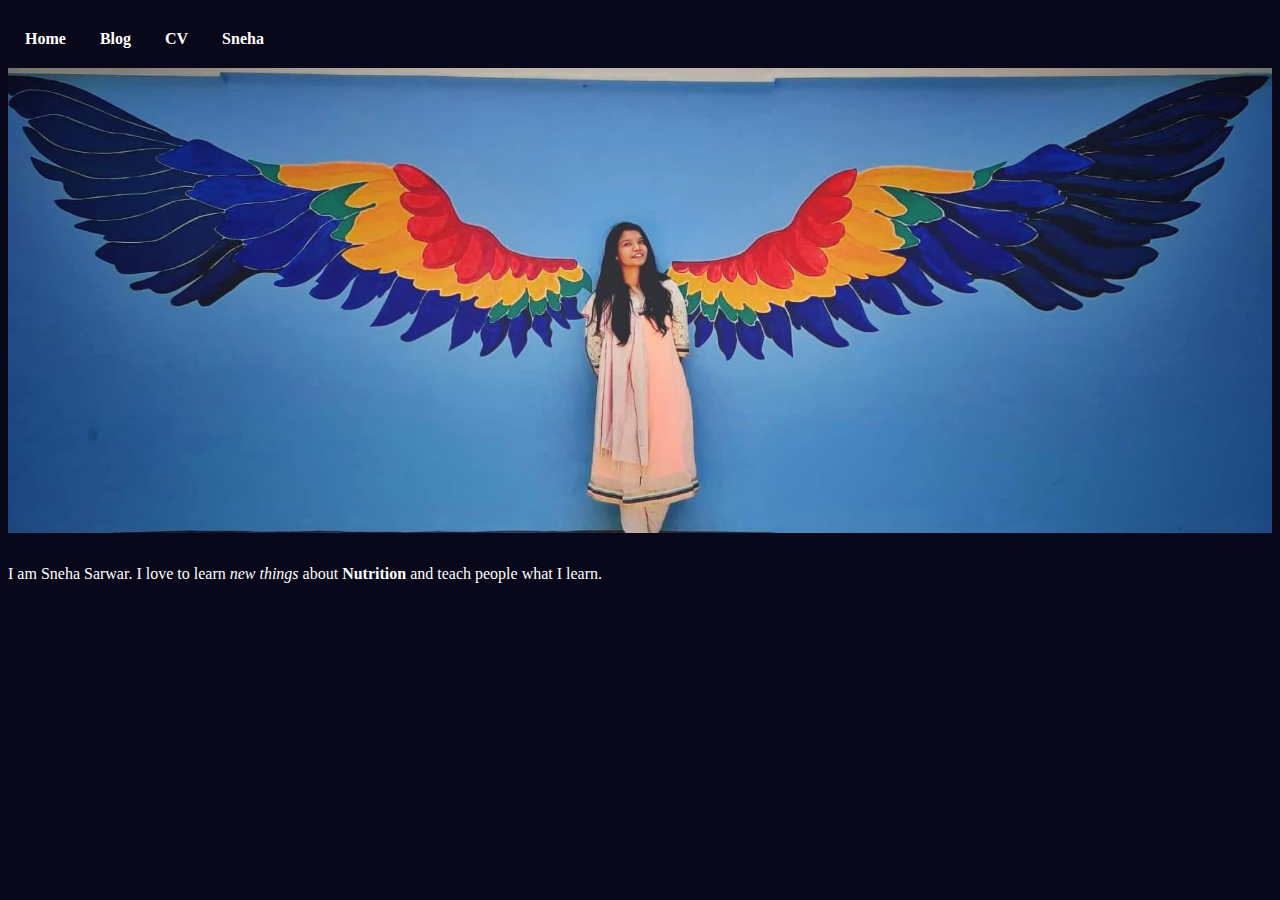
<file: index.html>
<!DOCTYPE html>
<html lang="en">
<head>
    <meta charset="UTF-8">
    <meta http-equiv="X-UA-Compatible" content="IE=edge">
    <meta name="viewport" content="width=device-width, initial-scale=1.0">
    <link rel="stylesheet" href="main.css">
    <title>Sneha Sarwar</title>
</head>
<body>
    <nav>
        <ul>
            
            <li><a href="index.html">Home</a></li>
            <li><a href="blog.html" target="_blank">Blog</a></li> 
            <!-- <li><a href="research.html" target="_blank">Research</a></li> -->
            <li><a href="cv.html" target="_blank">CV</a></li>
            
            <li><a href="https://www.facebook.com/sneha.sarwar" target="_blank">Sneha</a></li> 
            
        </ul>
    </nav>
    <main>
        <img src="sneha.jpg" alt="sneha's picture">
        <div class="ani">
        <p>I am Sneha Sarwar. I love to learn <i>new things</i> about <b>Nutrition</b> and teach people what I learn.</p>
        </div>
    </main>
       
</body>
</html>
</file>
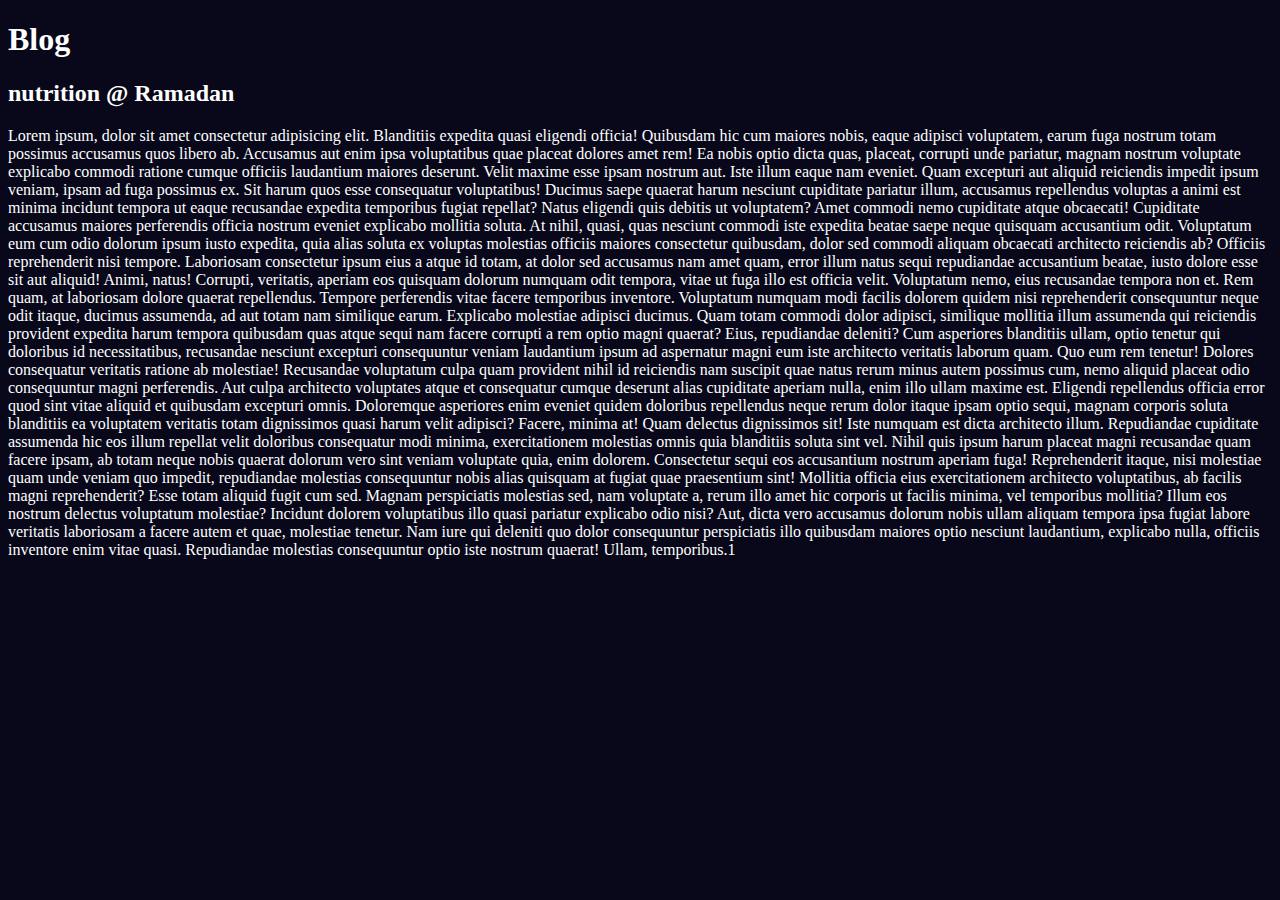
<file: blog.html>
<!DOCTYPE html>
<html lang="en">
<head>
    <meta charset="UTF-8">
    <meta http-equiv="X-UA-Compatible" content="IE=edge">
    <meta name="viewport" content="width=device-width, initial-scale=1.0">
    <link rel="stylesheet" href="blog.css">
    <title>Blog</title>
</head>
<body>
    <main>
        <header> <h1>Blog </h1></header>
        <article>
            <h2> nutrition @ Ramadan</h2>
            <p> Lorem ipsum, dolor sit amet consectetur adipisicing elit. Blanditiis expedita quasi eligendi officia! Quibusdam hic cum maiores nobis, eaque adipisci voluptatem, earum fuga nostrum totam possimus accusamus quos libero ab.
            Accusamus aut enim ipsa voluptatibus quae placeat dolores amet rem! Ea nobis optio dicta quas, placeat, corrupti unde pariatur, magnam nostrum voluptate explicabo commodi ratione cumque officiis laudantium maiores deserunt.
            Velit maxime esse ipsam nostrum aut. Iste illum eaque nam eveniet. Quam excepturi aut aliquid reiciendis impedit ipsum veniam, ipsam ad fuga possimus ex. Sit harum quos esse consequatur voluptatibus!
            Ducimus saepe quaerat harum nesciunt cupiditate pariatur illum, accusamus repellendus voluptas a animi est minima incidunt tempora ut eaque recusandae expedita temporibus fugiat repellat? Natus eligendi quis debitis ut voluptatem?
            Amet commodi nemo cupiditate atque obcaecati! Cupiditate accusamus maiores perferendis officia nostrum eveniet explicabo mollitia soluta. At nihil, quasi, quas nesciunt commodi iste expedita beatae saepe neque quisquam accusantium odit.
            Voluptatum eum cum odio dolorum ipsum iusto expedita, quia alias soluta ex voluptas molestias officiis maiores consectetur quibusdam, dolor sed commodi aliquam obcaecati architecto reiciendis ab? Officiis reprehenderit nisi tempore.
            Laboriosam consectetur ipsum eius a atque id totam, at dolor sed accusamus nam amet quam, error illum natus sequi repudiandae accusantium beatae, iusto dolore esse sit aut aliquid! Animi, natus!
            Corrupti, veritatis, aperiam eos quisquam dolorum numquam odit tempora, vitae ut fuga illo est officia velit. Voluptatum nemo, eius recusandae tempora non et. Rem quam, at laboriosam dolore quaerat repellendus.
            Tempore perferendis vitae facere temporibus inventore. Voluptatum numquam modi facilis dolorem quidem nisi reprehenderit consequuntur neque odit itaque, ducimus assumenda, ad aut totam nam similique earum. Explicabo molestiae adipisci ducimus.
            Quam totam commodi dolor adipisci, similique mollitia illum assumenda qui reiciendis provident expedita harum tempora quibusdam quas atque sequi nam facere corrupti a rem optio magni quaerat? Eius, repudiandae deleniti?
            Cum asperiores blanditiis ullam, optio tenetur qui doloribus id necessitatibus, recusandae nesciunt excepturi consequuntur veniam laudantium ipsum ad aspernatur magni eum iste architecto veritatis laborum quam. Quo eum rem tenetur!
            Dolores consequatur veritatis ratione ab molestiae! Recusandae voluptatum culpa quam provident nihil id reiciendis nam suscipit quae natus rerum minus autem possimus cum, nemo aliquid placeat odio consequuntur magni perferendis.
            Aut culpa architecto voluptates atque et consequatur cumque deserunt alias cupiditate aperiam nulla, enim illo ullam maxime est. Eligendi repellendus officia error quod sint vitae aliquid et quibusdam excepturi omnis.
            Doloremque asperiores enim eveniet quidem doloribus repellendus neque rerum dolor itaque ipsam optio sequi, magnam corporis soluta blanditiis ea voluptatem veritatis totam dignissimos quasi harum velit adipisci? Facere, minima at!
            Quam delectus dignissimos sit! Iste numquam est dicta architecto illum. Repudiandae cupiditate assumenda hic eos illum repellat velit doloribus consequatur modi minima, exercitationem molestias omnis quia blanditiis soluta sint vel.
            Nihil quis ipsum harum placeat magni recusandae quam facere ipsam, ab totam neque nobis quaerat dolorum vero sint veniam voluptate quia, enim dolorem. Consectetur sequi eos accusantium nostrum aperiam fuga!
            Reprehenderit itaque, nisi molestiae quam unde veniam quo impedit, repudiandae molestias consequuntur nobis alias quisquam at fugiat quae praesentium sint! Mollitia officia eius exercitationem architecto voluptatibus, ab facilis magni reprehenderit?
            Esse totam aliquid fugit cum sed. Magnam perspiciatis molestias sed, nam voluptate a, rerum illo amet hic corporis ut facilis minima, vel temporibus mollitia? Illum eos nostrum delectus voluptatum molestiae?
            Incidunt dolorem voluptatibus illo quasi pariatur explicabo odio nisi? Aut, dicta vero accusamus dolorum nobis ullam aliquam tempora ipsa fugiat labore veritatis laboriosam a facere autem et quae, molestiae tenetur.
            Nam iure qui deleniti quo dolor consequuntur perspiciatis illo quibusdam maiores optio nesciunt laudantium, explicabo nulla, officiis inventore enim vitae quasi. Repudiandae molestias consequuntur optio iste nostrum quaerat! Ullam, temporibus.1</p>
        </article>
    </main>
</body>
</html>
</file>
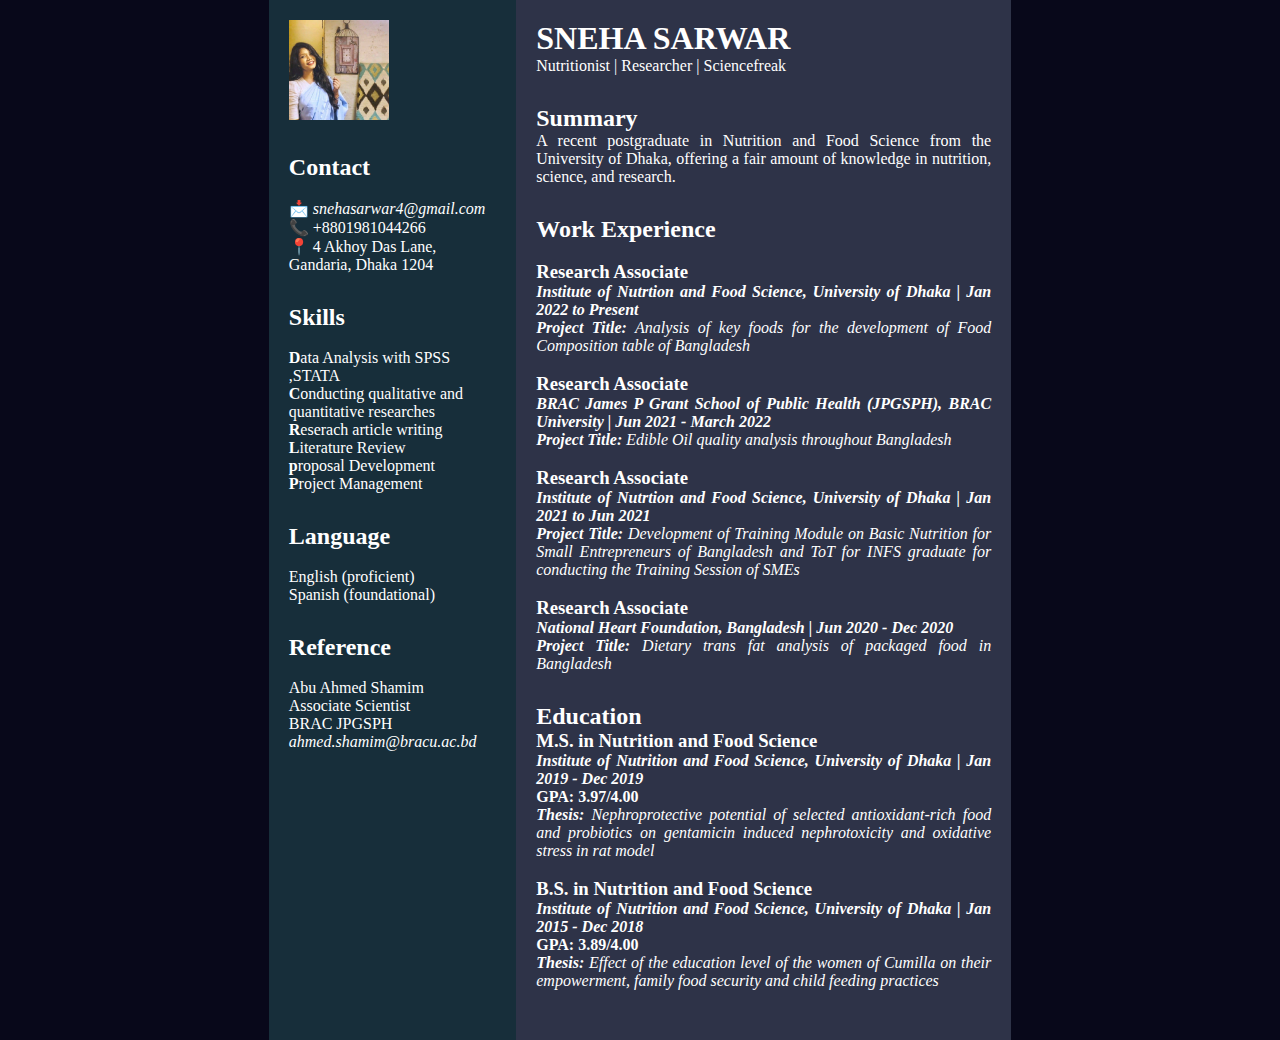
<file: cv.html>
<!DOCTYPE html>
<html lang="en">
<head>
    <meta charset="UTF-8">
    <meta http-equiv="X-UA-Compatible" content="IE=edge">
    <meta name="viewport" content="width=device-width, initial-scale=1.0">
    <link rel="stylesheet" href="cv.css">
    <title>CV</title>
</head>
<body>
	<div class="full">
		<div class="left">
			<div class="image">
				<img src=
"dp.jpg"
					alt="gfg-logo"
					style="width:100px;height:100px;align-self: center;">
			</div>
			<div class="Contact">
				<h2>Contact</h2>
                <br>
				

<p><li><a href="mailto:snehasarwar4@gmail.com">&#128233;  <i>snehasarwar4@gmail.com</i></a></li></p>



				

<p>&#128222; +8801981044266</p>
<p>&#128205; 4 Akhoy Das Lane, Gandaria, Dhaka 1204</p>


			</div>
			<div class="Skills">
				<h2>Skills</h2>
                <br>
				<ul>
					<li><b>D</b>ata Analysis with SPSS ,STATA</li>
					<li><b>C</b>onducting qualitative
                        and quantitative
                        researches</li>
					<li><b>R</b>eserach article
                        writing</b></li>
                    <li><b>L</b>iterature Review</b></li>
                    <li><b>p</b>roposal Development</b></li>
                    <li><b>P</b>roject Management</b></li>
				</ul>
			</div>
			<div class="Language">
				<h2>Language</h2>
                <br>
				<ul>
					<li>English (proficient)</li>
					<li>Spanish (foundational)</li>
				</ul>
			</div>
			<div class="Hobbies">
				<h2>Reference</h2>
                <br>
				<ul>
					<li>Abu Ahmed Shamim</li>
					<li>Associate Scientist</li>
                    <li>BRAC JPGSPH</li>
                    <li><a href="mailto:ahmed.shamim@bracu.ac.bd"><i>ahmed.shamim@bracu.ac.bd</i></a></li>
				</ul>
			</div>
		</div>
		<div class="right">
			<div class="name">
				<h1>SNEHA SARWAR</h1>
			</div>
			<div class="title">
				

<p>Nutritionist | Researcher | Sciencefreak</p>



			</div>
			<div class="Summary">
				<h2>Summary</h2>
				

<p>A recent postgraduate in
    Nutrition and Food Science from
    the University of Dhaka, offering
    a fair amount of knowledge in
    nutrition, science, and research.
				</p>



			</div>
			<div class="Experience">
				<h2>Work Experience</h2>
                <br>
				<h3>Research Associate</h3>
                <h4><i>Institute of Nutrtion and Food Science, University of Dhaka</i> |<i> Jan 2022 to Present</i> </h4>
                <p><i><b>Project Title:</b> Analysis of key foods for the development of
                    Food Composition table of Bangladesh</i></p>
                <br>
				<h3>Research Associate</h3>
                <h4><i>BRAC James P Grant School of Public Health (JPGSPH), BRAC University | Jun 2021 - March 2022</i></h4>
                <p><i><b>Project Title:</b> Edible Oil quality analysis throughout
                    Bangladesh</i></p>
                <br>
                <h3>Research Associate</h3>
                <h4><i>Institute of Nutrtion and Food Science, University of Dhaka | Jan 2021 to Jun 2021</i> </h4>
                <p><i><b>Project Title:</b> Development of Training Module on Basic
                    Nutrition for Small Entrepreneurs of Bangladesh and ToT for
                    INFS graduate for conducting the Training Session of SMEs</i></p>
                <br>
				<h3>Research Associate</h3>
                <h4><i>National Heart Foundation, Bangladesh | Jun 2020 - Dec 2020</i></h4>
                <p><i><b>Project Title:</b> Dietary trans fat analysis of packaged food in
                    Bangladesh</i></p>
			</div>
			<div class="Education">
				<h2>Education</h2>
                <h3>M.S. in Nutrition and Food Science</h3>
                <h4><i>Institute of Nutrition and Food Science, University of Dhaka |
                    Jan 2019 - Dec 2019</i></h4>
                <h4>GPA: 3.97/4.00</h4>
                <p><i><b>Thesis:</b> Nephroprotective potential of selected antioxidant-rich
                    food and probiotics on gentamicin induced nephrotoxicity and
                    oxidative stress in rat model</i></p>
                <br>
                <h3>B.S. in Nutrition and Food Science</h3>
                <h4><i>Institute of Nutrition and Food Science, University of Dhaka |
                    Jan 2015 - Dec 2018</i></h4>
                <h4>GPA: 3.89/4.00</h4>
                <p><i><b>Thesis:</b> Effect of the education level of the women of Cumilla
                    on their empowerment, family food security and child feeding
                    practices</i></p>
			</div>
			</div>
		</div>
	</div>
    </main>
</body>
</html>
</file>
<file: main.css>
body {
background-color: #08081a;
color: white;
}
nav {
    margin-top: 16px;
    margin-bottom: 6px;
}
ul {
    list-style-type: none;
    margin: 0;
    padding: 0;
    overflow: hidden;    
}
a {
    font-weight: 700;
}


li {
    float:  left;
}

li a {
    display: block;
    color: white;
    text-align: center;
    padding: 14px 17px;
    text-decoration: none;
    font-size: 20;
}

li a.name{
    font-size: 20px;
    padding-top: 11px;
    padding-bottom: 11px;
    padding-right: 18px;
    padding-left: 850px;
}

a:link {
    color: white;
  }
  /* visited link */
  
  /* mouse over link */
  a:hover {
    color: #283664;

  }


img {
    width: 100%;
    height: 50%;
    padding-bottom: 1%;
}
</file>
<file: blog.css>
body{
    background-color: #08081a;
    color: white;
    }
nav {
    margin:0px 0px;
    border: 0px 0px;
}
ul {
    list-style-type: none;
    margin: 0;
    padding: 0;
    overflow: hidden;    
}
a {
    font-weight: 700;
}


li {
    float:  left;
}

li a {
    display: block;
    color: white;
    text-align: center;
    padding: 14px 17px;
    text-decoration: none;
    font-size: 20;
}

li a.name{
    font-size: 20px;
    padding-top: 11px;
    padding-bottom: 11px;
    padding-right: 18px;
    padding-left: 850px;
}

a:link {
    color: white;
    }
    /* visited link */
    
    /* mouse over link */
a:hover {
    color: #283664;

}
</file>
<file: cv.css>
/* Write CSS Here */

* {
	margin: 0;
	padding: 0;
	box-sizing: border-box;
}
body {
	background-color: #08081a;
	display: flex;
	justify-content: center;
	align-items: center;
    color: white;
}
li a {
    color: white;
    text-decoration: none;
}
.full {
	width: 58%;
	max-width: 1000px;
	min-height: 100px;
	/* background-color: rgb(245, 239, 231); */
    background-color: #08081a;
	margin: 0px;
	display: grid;
	grid-template-columns: 2fr 4fr;
}
.left {
    font-family: cursive;
	position: initial;
	/* background-color: rgb(126, 219, 231); */
    background-color: rgb(23, 46, 58);
	padding: 20px;
}
li {
list-style-type: none;

}
.right {
	position: initial;
	/* background-color: rgb(162, 202, 206); */
    background-color: rgba(104, 116, 141, 0.404);
	padding: 20px;
    text-align: justify;

}
.image, .Contact, .Skills, .Language, .Hobbies, .title,
.Summary, .Experience, .Education, .project {
	margin-bottom: 30px;
}
/* .h2 {
	background-color: rgb(4, 96, 150);
} */
</file>
